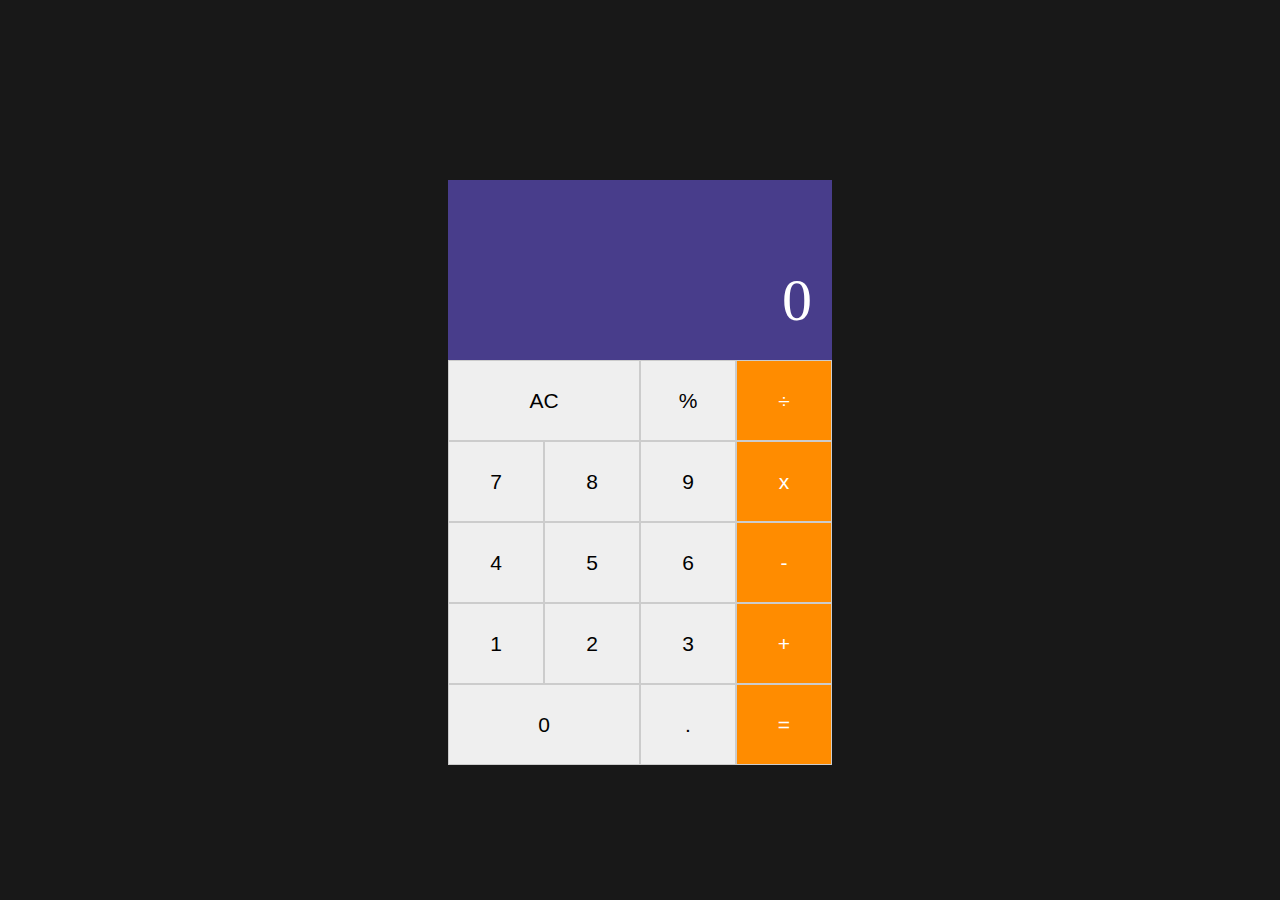
<file: Day16/index.html>
<html>
<head>
    <meta charset="UTF-8">
    <meta name="viewport"
          content="width=device-width, user-scalable=no, initial-scale=1.0, maximum-scale=1.0, minimum-scale=1.0">
    <meta http-equiv="X-UA-Compatible" content="ie=edge">
    <title>Calculator</title>

    <link rel="stylesheet" href="./css/main.css">
</head>
<body>
    <div class="calculator" id="calculator">
            <div class="answer" ><p id="answer">0</p></div>

            <div class="buttons">
                <div class="numbers">
                    <button class="collapse">AC</button></button><button >%</button><button class="operator">÷</button>
                </div>
                <div class="numbers">
                    <button >7</button><button >8</button><button >9</button><button class="operator">x</button>
                </div>

                <div class="numbers">
                    <button >4</button><button >5</button><button >6</button><button class="operator">-</button>
                </div>
                <div class="numbers">
                    <button >1</button><button >2</button><button >3</button><button class="operator">+</button>
                </div>
                <div class="numbers">
                    <button  class="collapse">0</button></button><button >.</button><button class="eval operator">=</button>
                </div>
            </div>

    </div>

    <script src="js/main.js">

    </script>

</body>
</html>
</file>
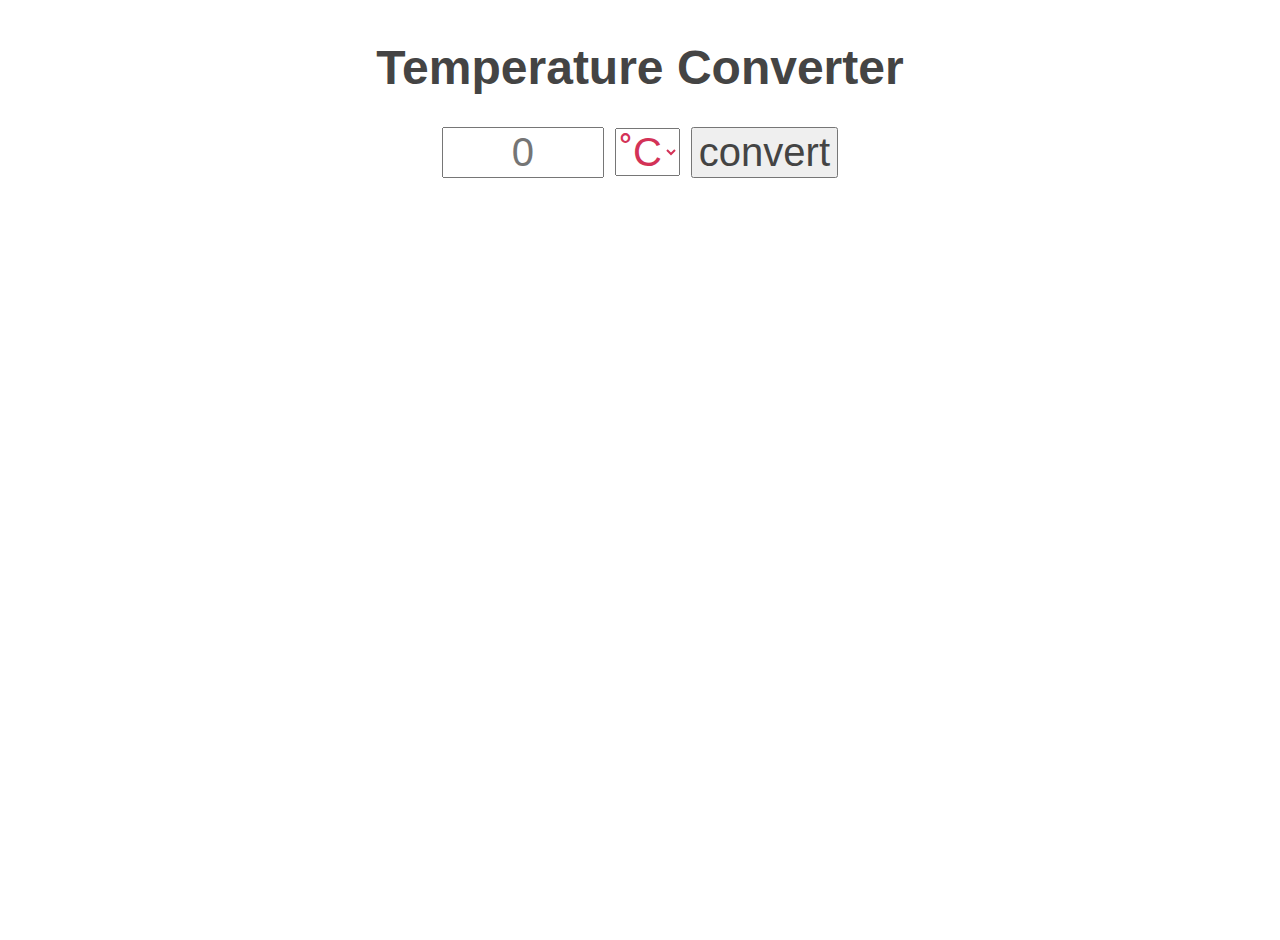
<file: Day17/index.html>
<!DOCTYPE html>
<html lang="en">
<head>
    <meta charset="UTF-8">
    <title>Temperature Converter</title>
    <link rel="stylesheet" href="css/normalize.css">
    <link rel="stylesheet" href="css/main.css">
</head>
<body>
    <h1>Temperature Converter</h1>

    <div class="container">
        <input id="input" type="text"  placeholder="0"/>
        <select id="unit">
            <option value="°C">˚C</option>
            <option value="°F">˚F</option>
        </select>
        <button id="convert">convert</button>
        <div class="result" id="result">
        </div>
    </div>


    <script src="js/main.js"></script>

</body>
</html>
</file>
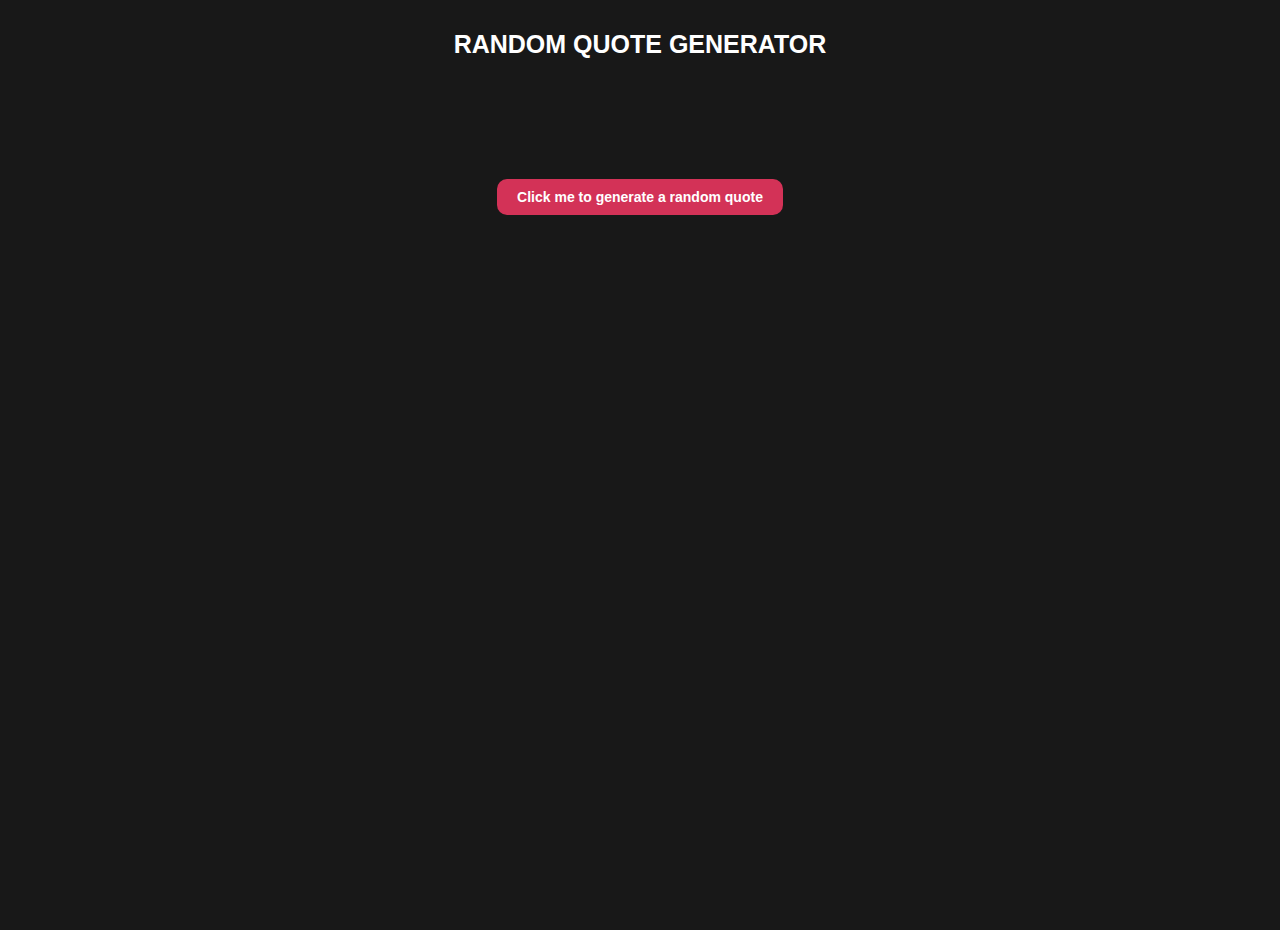
<file: Day18/index.html>
<html lang="en">
<head>
    <meta charset="UTF-8">
    <meta name="viewport" content="width=device-width, initial-scale=1.0">
    <meta http-equiv="X-UA-Compatible" content="ie=edge">
    <title>Random Quote Generator</title>
    <link rel="stylesheet" href="css/style.css">
</head>
<body>
    <div class="container">
        <h1>RANDOM QUOTE GENERATOR</h1>
        
        <p id="quote"></p>
        <button class="quote" id="randomQuote">Click me to generate a random quote</button>
        <script src="./quotes.txt" type="text/javascipt"></script>
        <script src="js/main.js" type="text/javascript"></script>
    </div>
    
</body>
</html>
</file>
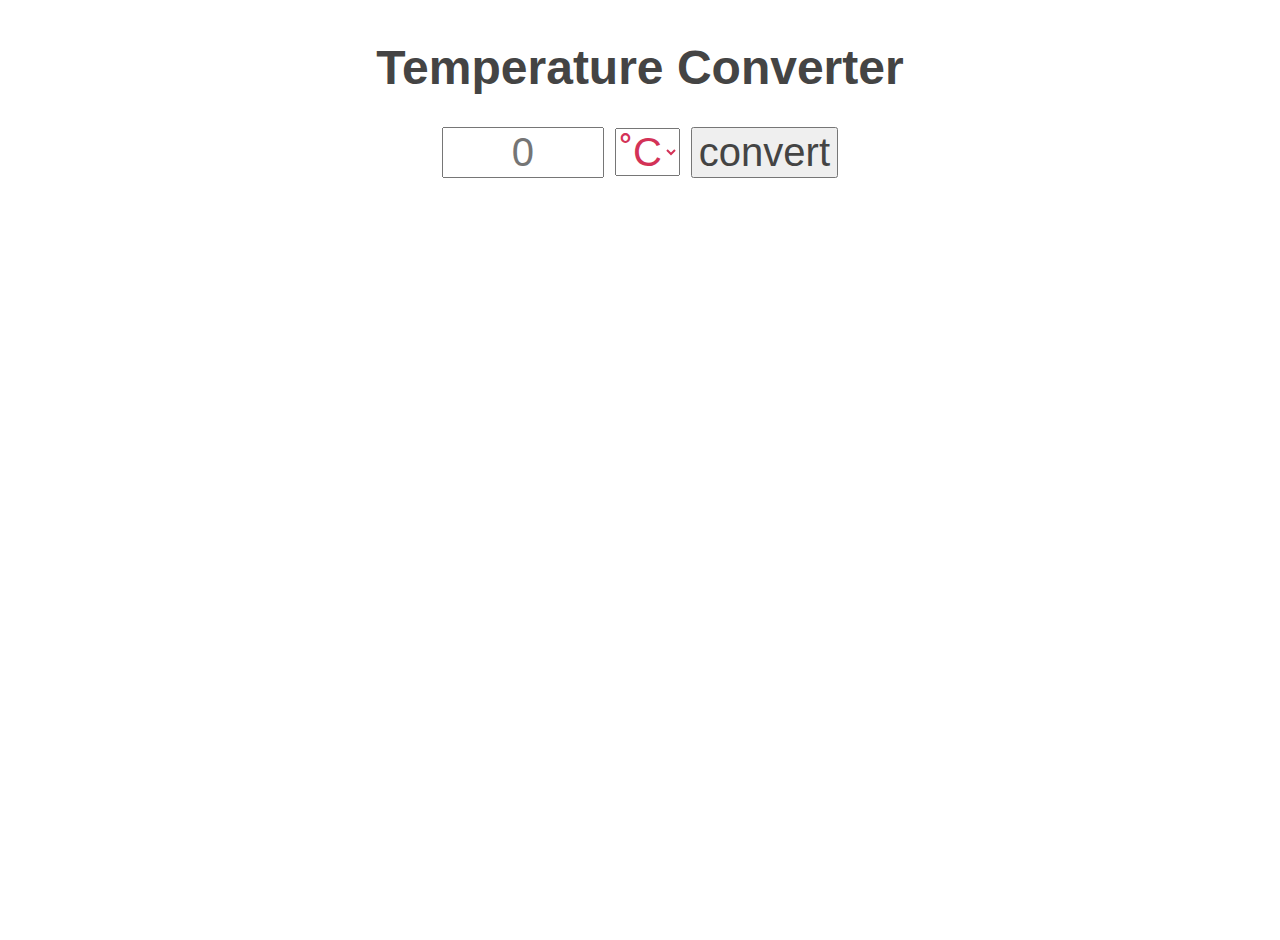
<file: Day17/public/index.html>
<!DOCTYPE html>
<html lang="en">
<head>
    <meta charset="UTF-8">
    <title>Temperature Converter</title>
    <link rel="stylesheet" href="css/normalize.css">
    <link rel="stylesheet" href="css/main.css">
</head>
<body>
    <h1>Temperature Converter</h1>

    <div class="container">
        <input id="input" type="text"  placeholder="0"/>
        <select id="unit">
            <option value="°C">˚C</option>
            <option value="°F">˚F</option>
        </select>
        <button id="convert">convert</button>
        <div class="result" id="result">
        </div>
    </div>


    <script src="js/main.js">
    </script>

</body>
</html>
</file>
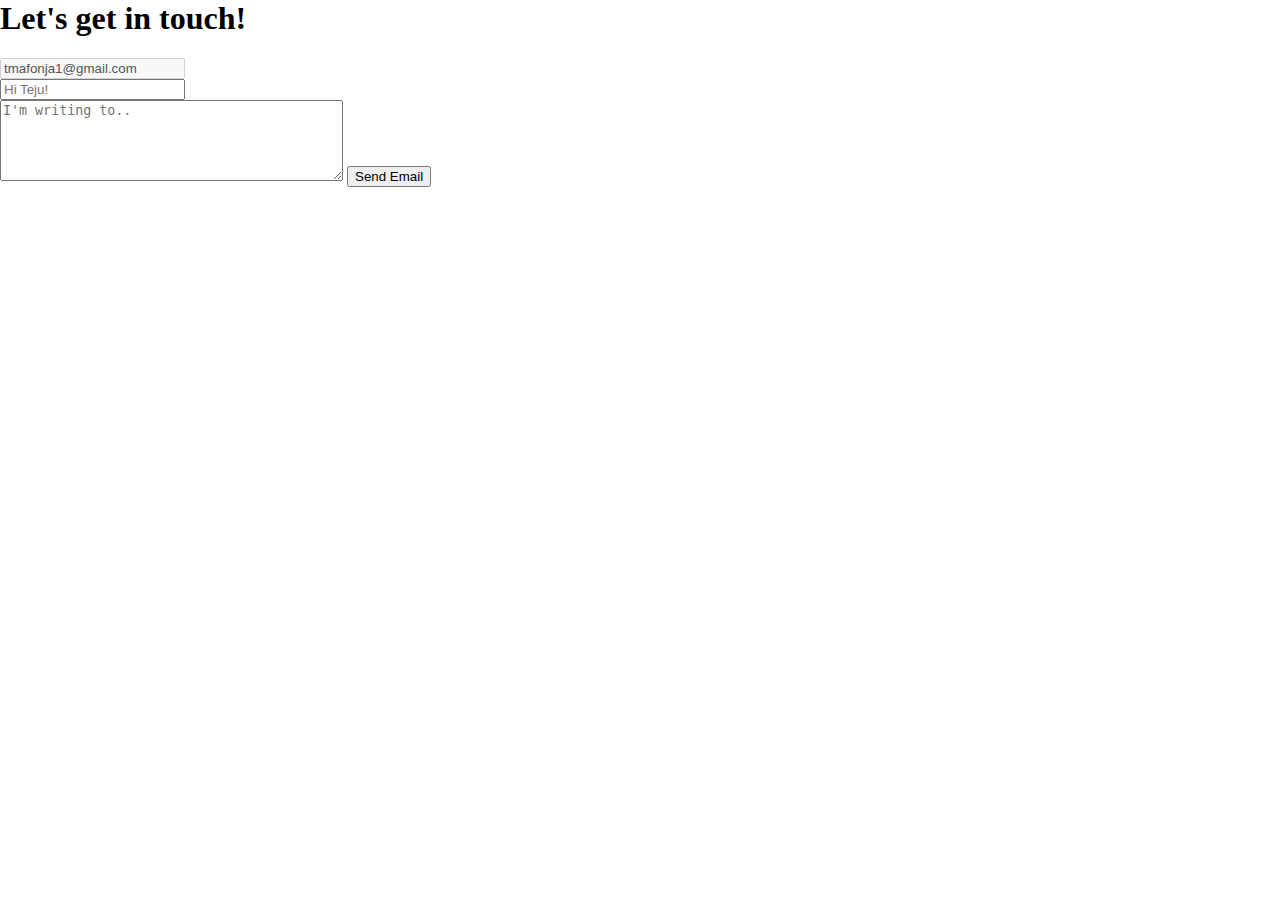
<file: Day22/public/index.html>
<html lang="en">
<head>
    <meta charset="UTF-8">
    <meta name="viewport" content="width=device-width, initial-scale=1.0">
    <meta http-equiv="X-UA-Compatible" content="ie=edge">
    
    <!-- jQuery library -->
    <script src="https://ajax.googleapis.com/ajax/libs/jquery/3.2.1/jquery.min.js"></script>

    <title>Mail chimp</title>
    <link rel="stylesheet" href="main.css">
</head>
<body>
    <div class="container">
        <h1>Let's get in touch!</h1>
        <form action="">
            <input type="text" id="to" value="tmafonja1@gmail.com" disabled/> 
            <input type="text" id="subject" placeholder="Hi Teju!" />
            <textarea  id="content" cols="40" rows="5" placeholder="I'm writing to.."></textarea>
            <button id="send_email">Send Email</button>
            <span id="message"></span>
        </form>
    </div>

    <script>
        $(document).ready(function() {
            var from, to, subject, text;
            $("#send_email").click(function() {
                to = $("#to").val();
                subject = $("#subject").val();
                text = $("#content").val();
                $("#message").text("Sending E-mail... Please wait!");
                $.get("http://localhost:8001/send",
                {to:to, subject:subject, text:text}, function(data) {
                    // bugged
                    if (data == "sent") {
                        $("#message").empty().html(`
                            Your Email is sent to ${to}. Thank you for reaching out!
                        `);
                    }
                });
            })
        })
    </script>
</body>
</html>
</file>
<file: Day16/css/main.css>
html,
body {
    margin: 0;
    padding: 0;
    font-size: 14px;
}

html,
body,
.calculator {
    width:100%;
    height:100%;
}

body {
    display: flex;
    justify-content: center;
    align-items: center;
}
body {
    background-color: #181818;
}
.calculator {
    background-color: #fff;
}
#answer {
    margin-bottom: 0;
    font-size: 60px;
    overflow: hidden;
}

.answer {
    background-color: darkslateblue;
    height: 30vh;
    color: #fff;
    display: flex;
    justify-content: flex-end;
    align-items: center;
    padding: 0 20px;
}

.numbers {
    width:100%;

}

button {
    min-height: 14vh;
    width: 25%;
    font-size: 1.5rem;
    border: 1px solid #ccc;
    outline: none;
    margin: 0;
    border-radius: 0
}


.collapse {
    width: 50%;
    outline: none;
    border: 1px solid #ccc;
}

.operator {
    background-color: darkorange;
    color: #fff;
    border: 1px solid #ccc;
}

@media (min-width: 680px) {
    .calculator {
        width: 40%;
        height: 60%;
    }
    .answer {
        height: 20vh;
    }
    button {
        min-height: 9vh;
    }
}

@media (min-width: 1011px) {
    .calculator {
        width: 30%;
    }
    .answer {
        height: 20vh;
    }
    button {
        min-height: 9vh;
    }
}

@media (max-height: 300px) {
    .calculator {
        width: 60%;
        height: 100%;
    }
    .answer {
        height: 40vh;
    }

    button {
        min-height: 12vh;
    }

}
</file>
<file: Day17/css/main.css>
body,
html {
    height: 100vh;
    width: 100%;

}
body {
    font-family: "Comic Sans MS", sans-serif;
    color: #444;
    font-size: 40px;
    text-align: center;
}

h1 {
    text-align: center;
    font-size: 48px;
    margin-top: 40px;
    color: fff;
}

.container {
    width: 80%;
    margin: 0 auto;
}

input {
    color: #444;
    font-size: 40px;
    width: 15%;
    text-align: center;
    outline: none;
}

.result {
    margin-top: 40px;
    color: darkslateblue;
}

#unit {
    color: #D33257;
}
</file>
<file: Day18/css/style.css>
body,
html {
    margin: 0;
    padding: 0;
    width: 100%;
    height: 100vh;
}

html {
    background-color: #181818;
    color: #fff;
  }

.container {
    width: 60%;
    margin: 0 auto;
    text-align: center;
    height: 100vh;
    font-family: Verdana, Geneva, Tahoma, sans-serif;
    /* box-shadow: 0 30px 20px rgb(221, 221, 221);
    background: #ccc; */
}

h1 {
    text-align: center;
    font-size: 25px;
    margin: 30px auto;  
}

p {
    padding: 20px;
    margin: 40px 0;
    font-family: Courier New, Courier, monospace
}

button {
    padding: 10px 20px;
    border-radius: 10px;
    border: 0;
    outline: none;
    font-size: 14px;
    background: #D33257;
    color: #fff;
    font-weight: 700;
    cursor: pointer;
}
</file>
<file: Day17/public/css/main.css>
body,
html {
    height: 100vh;
    width: 100%;

}
body {
    font-family: "Comic Sans MS", sans-serif;
    color: #444;
    font-size: 40px;
    text-align: center;
}

h1 {
    text-align: center;
    font-size: 48px;
    margin-top: 40px;
    color: fff;
}

.container {
    width: 80%;
    margin: 0 auto;
}

input {
    color: #444;
    font-size: 40px;
    width: 15%;
    text-align: center;
    outline: none;
}

.result {
    margin-top: 40px;
    color: darkslateblue;
}

#unit {
    color: #D33257;
}
</file>
<file: Day22/public/main.css>
body {
    padding: 0;
    margin: 0;
}
form input {
    display: flex;
}
</file>
